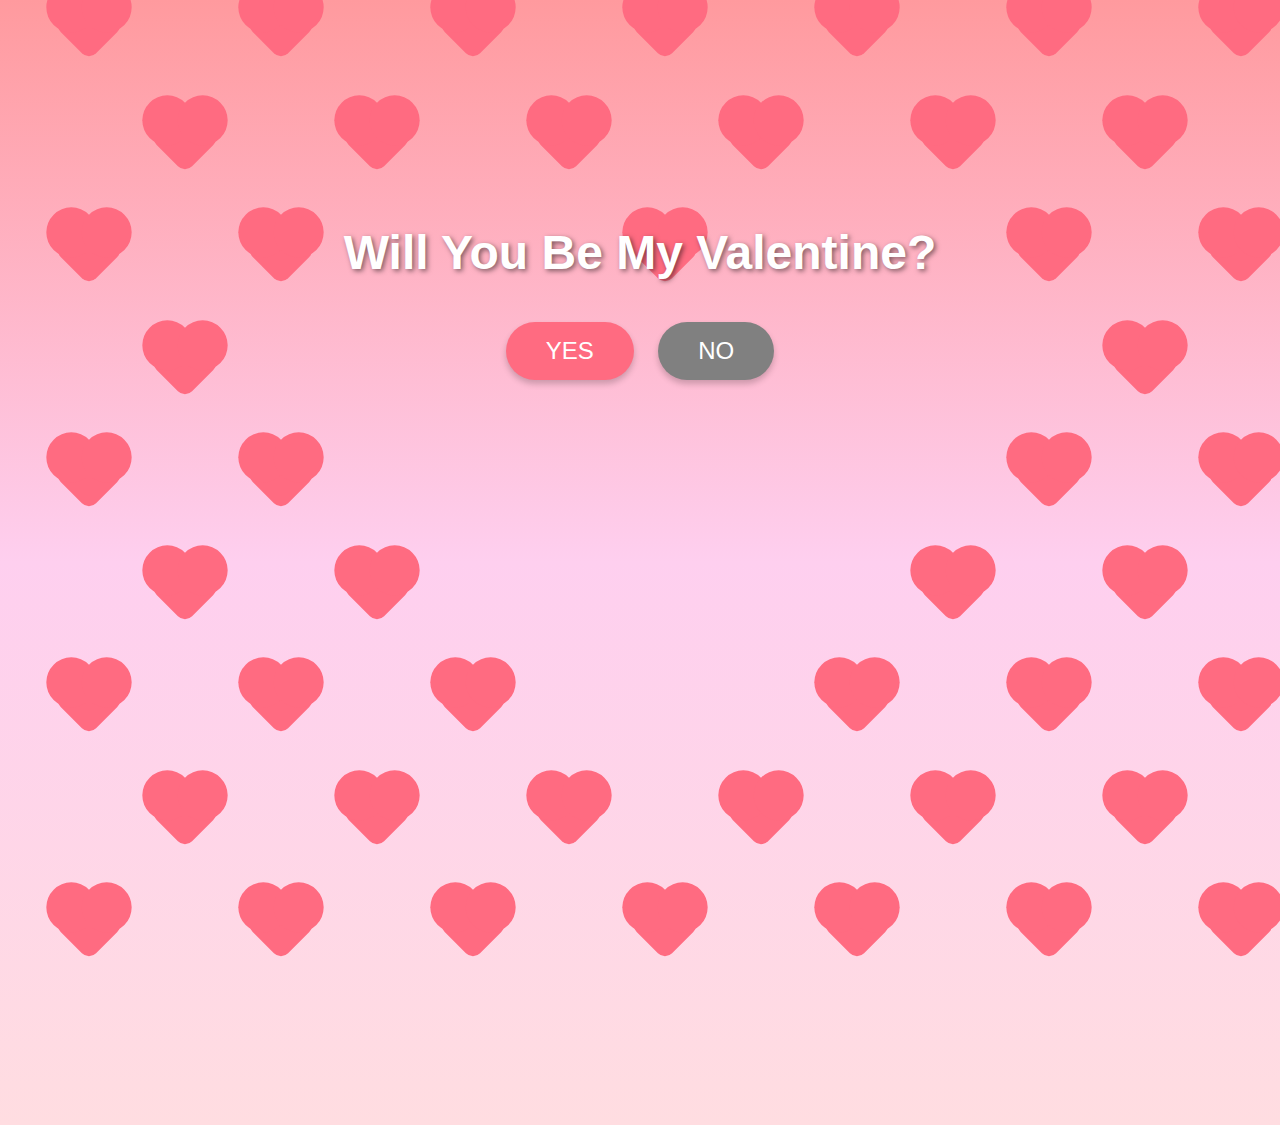
<file: index.html>
<!DOCTYPE html>
<html lang="en">
<head>
    <meta charset="UTF-8">
    <meta name="viewport" content="width=device-width, initial-scale=1.0">
    <title>Will You Be My Valentine?</title>
    <link rel="stylesheet" href="styles.css">
    <script defer src="script.js"></script>
</head>
<body>
    <!-- Decorative hearts -->
    <div class="decor">
        <div class="heart heart-1"></div>
        <div class="heart heart-2"></div>
        <div class="heart heart-3"></div>
        <div class="heart heart-4"></div>
        <div class="heart heart-5"></div>
        <div class="heart heart-6"></div>
        <div class="heart heart-7"></div>
        <div class="heart heart-8"></div>
        <div class="heart heart-9"></div>
        <div class="heart heart-10"></div>
        <div class="heart heart-11"></div>
        <div class="heart heart-12"></div>
        <div class="heart heart-13"></div>
        <div class="heart heart-14"></div>
        <div class="heart heart-15"></div>
        <div class="heart heart-16"></div>
        <div class="heart heart-17"></div>
        <div class="heart heart-18"></div>
        <div class="heart heart-19"></div>
        <div class="heart heart-20"></div>
        <!-- <div class="heart heart-21"></div> -->
        <div class="heart heart-22"></div>
        <div class="heart heart-23"></div>
        <div class="heart heart-24"></div>
        <div class="heart heart-25"></div>
        <div class="heart heart-26"></div>
        <div class="heart heart-27"></div>
        <div class="heart heart-28"></div>
        <div class="heart heart-29"></div>
        <div class="heart heart-30"></div>
        <div class="heart heart-31"></div>
        <div class="heart heart-32"></div>
        <div class="heart heart-33"></div>
        <div class="heart heart-34"></div>

        <div class="heart heart-35"></div>
        <div class="heart heart-36"></div>
        <div class="heart heart-37"></div>
        <div class="heart heart-38"></div>
        <div class="heart heart-39"></div>
        <div class="heart heart-40"></div>
        <div class="heart heart-41"></div>
        
        <div class="heart heart-42"></div>
        <div class="heart heart-43"></div>
        <div class="heart heart-44"></div>
        <div class="heart heart-45"></div>
        <div class="heart heart-46"></div>
        <div class="heart heart-47"></div>
        <div class="heart heart-48"></div>
    </div>

    <!-- Main content -->
    <div class="content">
        <h1 class="title">Will You Be My Valentine?</h1>
        <div class="buttons">
            <button id="yes-button" class="button">YES</button>
            <button id="no-button" class="button">NO</button>
        </div>
    </div>

    <!-- Pop-up -->
    <div id="popup" class="popup hidden">
        <div class="popup-content">
            <p>"Do you even love me" - Natalie Wu</p>
            <button id="close-popup">Close</button>
        </div>
    </div>
</body>
</html>
</file>
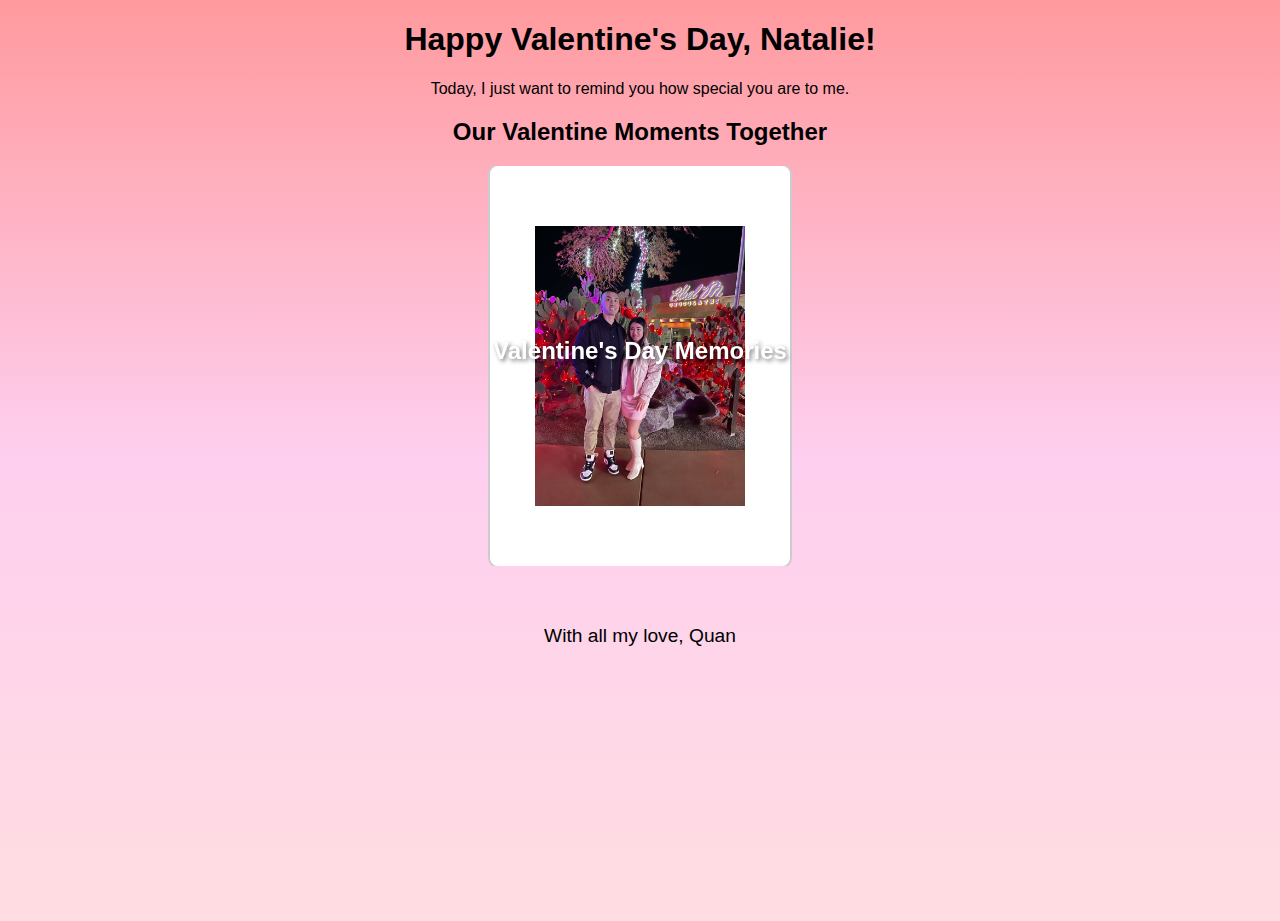
<file: valentine.html>
<!DOCTYPE html>
<html lang="en">
<head>
    <meta charset="UTF-8">
    <meta name="viewport" content="width=device-width, initial-scale=1.0">
    <title>Happy Valentine's Day!</title>
    <link rel="stylesheet" href="valentine_css.css">
    <script src="hearts.js"></script>
</head>
<body>
    <header>
        <h1>Happy Valentine's Day, Natalie!</h1>
    </header>

    <section class="intro">
        <p>Today, I just want to remind you how special you are to me.</p>
    </section>

    <section class="message">
        <h2>Our Valentine Moments Together</h2>
        <div class="book-container">
            <div class="book" id="book">
                <div class="cover" style="background-image: url('1.jpg');">
                    <div class="cover-text">Valentine's Day Memories</div>
                </div>
                <div class="white-covers-container">
                    <div class="white-cover left" id="leftCover">Date:</div>
                    <div class="white-cover right" id="rightCover"></div>
                </div>
            </div>
        </div>
    </section>

    <footer>
        <p>With all my love, Quan</p>
    </footer>
    
    <script>
        // Map image numbers to their respective dates
        const dateImageMap = {
            '2.jpg': 'February 14, 2022',
            '3.jpg': 'February 14, 2023',
            '4.jpg': 'February 14, 2024'
        };

        let currentImage = '2.jpg'; // Start with '2.jpg' (February 14, 2022)

        // Book open/close logic
        const book = document.getElementById('book');
        const cover = book.querySelector('.cover');
        const whiteCoversContainer = document.querySelector('.white-covers-container');
        const pages = Array.from(book.querySelectorAll('.page'));
        const totalPages = pages.length;
        let currentPage = 0;
        let isOpen = false;

        function openBook() {
            if (isOpen && currentPage < totalPages) {
                // Flip the pages and place images on the right side
                pages.forEach((page, index) => {
                    if (index === currentPage) {
                        page.style.transform = 'rotateY(0)';
                        page.classList.add('active');
                        page.style.display = 'block'; // Show the current page
                    } else {
                        page.style.transform = 'rotateY(180deg)';
                        page.classList.remove('active');
                        page.style.display = 'none'; // Hide non-current pages
                    }
                });

                // Adjust white covers position to the right side
                whiteCoversContainer.style.transform = 'translateX(50%)';

                currentPage++;
            } else if (isOpen) {
                // Reset book when all pages have been viewed
                resetBook();
            } else {
                // Start opening the book
                isOpen = true;
                book.classList.add('open');
                showWhiteCovers();
            }
        }

        function showWhiteCovers() {
            // Rotate cover and show white pages
            cover.style.transform = 'rotateY(-180deg)';
            whiteCoversContainer.style.visibility = 'visible';
            whiteCoversContainer.style.transform = 'translateX(0)';
            // Set initial date and image (first time opening)
            rightCover.style.backgroundImage = "url('2.jpg')";
            leftCover.textContent = `Date: ${dateImageMap['2.jpg']}`;
        }

        function resetBook() {
            // Reset the book to its initial state
            book.classList.remove('open');
            currentPage = 0;
            isOpen = false;
            whiteCoversContainer.style.visibility = 'hidden';
            whiteCoversContainer.style.transform = 'translateX(-50%)';
            cover.style.transform = 'rotateY(0)';
            pages.forEach(page => page.style.display = 'none'); // Hide all pages
            // Reset image and date
            currentImage = '2.jpg';
            rightCover.style.backgroundImage = "url('2.jpg')";
            leftCover.textContent = `Date: ${dateImageMap[currentImage]}`;
        }

        cover.addEventListener('click', openBook);

        // Add click event listener to the right cover (move forward)
        const rightCover = document.getElementById('rightCover');
        const leftCover = document.getElementById('leftCover');

        // Add click event listener to the right cover (move forward)
        rightCover.addEventListener('click', function() {
            // Flip to the next image (forward)
            if (currentImage === '2.jpg') {
                currentImage = '3.jpg'; // Move to the next image (2023)
                rightCover.style.backgroundImage = "url('3.jpg')";
            } else if (currentImage === '3.jpg') {
                currentImage = '4.jpg'; // Move to the next image (2024)
                rightCover.style.backgroundImage = "url('4.jpg')";
            } else if (currentImage === '4.jpg') {
                currentImage = '2.jpg'; // Move back to the first image (2022)
                rightCover.style.backgroundImage = "url('2.jpg')";
                resetBook(); // Close the book after reaching the last image
            }

            // Update the date based on the current image
            leftCover.textContent = `Date: ${dateImageMap[currentImage]}`;
        });

        // Add click event listener to the left cover (move backward)
        leftCover.addEventListener('click', function() {
            // Flip to the previous image (backward)
            if (currentImage === '2.jpg') {
                resetBook(); // Reset the book when going back to the cover from '2.jpg'
                return;
            } else if (currentImage === '3.jpg') {
                currentImage = '2.jpg'; // Move to the previous image (2022)
                rightCover.style.backgroundImage = "url('2.jpg')";
            } else if (currentImage === '4.jpg') {
                currentImage = '3.jpg'; // Move to the previous image (2023)
                rightCover.style.backgroundImage = "url('3.jpg')";
            }

            // Update the date based on the current image
            leftCover.textContent = `Date: ${dateImageMap[currentImage]}`;
        });
    </script>
</body>
</html>
</file>
<file: styles.css>
/* General Styles */
body {
    font-family: 'Comic Sans MS', cursive, sans-serif;
    text-align: center;
    background: linear-gradient(to bottom, #ff9a9e, #fecfef, #ffdde1);
    margin: 0;
    padding: 0;
    overflow: hidden;
    height: 100vh;
    position: relative;
}

/* Decorative Hearts */
.decor .heart {
    position: absolute;
    width: 50px;
    height: 50px;
    background-color: #ff6b81;
    animation: float 4s infinite ease-in-out;
    border-radius: 10px;
    transform: rotate(-45deg); /* Rotate counterclockwise by 45 degrees */
}

.decor .heart:before,
.decor .heart:after {
    content: "";
    position: absolute;
    width: 50px;
    height: 50px;
    background-color: #ff6b81;
    border-radius: 50%;
}

.decor .heart:before {
    top: -25px;
    left: 0;
}

.decor .heart:after {
    left: 25px;
    top: 0;
}

/* Position and size for hearts (on sides, floating vertically) */
.heart-1 { top: 0%; left: 5%; animation-delay: 0s; width: 50px; height: 50px; }
.heart-2 { top: 25%; left: 5%; animation-delay: 1s; width: 70px; height: 70px; }
.heart-3 { top: 50%; left: 5%; animation-delay: 2s; width: 40px; height: 40px; }
.heart-4 { top: 75%; left: 5%; animation-delay: 3s; width: 60px; height: 60px; }
.heart-5 { top: 0%; left: 20%; animation-delay: 4s; width: 45px; height: 45px; }
.heart-6 { top: 25%; left: 20%; animation-delay: 5s; width: 55px; height: 55px; }
.heart-7 { top: 50%; left: 20%; animation-delay: 6s; width: 50px; height: 50px; }
.heart-8 { top: 75%; left: 20%; animation-delay: 7s; width: 65px; height: 65px; }
.heart-9 { top: 0%; left: 95%; animation-delay: 8s; width: 60px; height: 60px; }
.heart-10 { top: 25%; left: 95%; animation-delay: 9s; width: 50px; height: 50px; }
.heart-11 { top: 50%; left: 95%; animation-delay: 10s; width: 40px; height: 40px; }
.heart-12 { top: 75%; left: 95%; animation-delay: 11s; width: 50px; height: 50px; }
.heart-13 { top: 0%; left: 80%; animation-delay: 12s; width: 55px; height: 55px; }
.heart-14 { top: 25%; left: 80%; animation-delay: 13s; width: 50px; height: 50px; }
.heart-15 { top: 50%; left: 80%; animation-delay: 14s; width: 70px; height: 70px; }
.heart-16 { top: 75%; left: 80%; animation-delay: 15s; width: 40px; height: 40px; }
.heart-17 { top: 50%; left: 35%; animation-delay: 16s; width: 55px; height: 55px; }
.heart-18 { top: 75%; left: 35%; animation-delay: 17s; width: 60px; height: 60px; }
.heart-19 { top: 50%; left: 65%; animation-delay: 18s; width: 45px; height: 45px; }
.heart-20 { top: 75%; left: 65%; animation-delay: 19s; width: 50px; height: 50px; }
/* .heart-21 { top: 50%; left: 50%; animation-delay: 18s; width: 45px; height: 45px; } */
.heart-22 { top: 75%; left: 50%; animation-delay: 19s; width: 50px; height: 50px; }

.heart-23 { top: 12.5%; left: 12.5%; animation-delay: 19s; width: 50px; height: 50px; }
.heart-24 { top: 37.5%; left: 12.5%; animation-delay: 19s; width: 50px; height: 50px; }
.heart-25 { top: 62.5%; left: 12.5%; animation-delay: 19s; width: 50px; height: 50px; }
.heart-26 { top: 62.5%; left: 27.5%; animation-delay: 19s; width: 50px; height: 50px; }
.heart-27 { top: 62.5%; left: 42.5%; animation-delay: 19s; width: 50px; height: 50px; }
.heart-28 { top: 62.5%; left: 57.5%; animation-delay: 19s; width: 50px; height: 50px; }
.heart-29 { top: 62.5%; left: 72.5%; animation-delay: 19s; width: 50px; height: 50px; }
.heart-30 { top: 62.5%; left: 87.5%; animation-delay: 19s; width: 50px; height: 50px; }
.heart-31 { top: 12.5%; left: 87.5%; animation-delay: 19s; width: 50px; height: 50px; }
.heart-32 { top: 37.5%; left: 87.5%; animation-delay: 19s; width: 50px; height: 50px; }
.heart-33 { top: 37.5%; left: 27.5%; animation-delay: 19s; width: 50px; height: 50px; }
.heart-34 { top: 37.5%; left: 72.5%; animation-delay: 19s; width: 50px; height: 50px; }

.heart-35 { top: -25%; left: 5%; animation-delay: 0s; width: 50px; height: 50px; }
.heart-36 { top: -25%; left: 20%; animation-delay: 4s; width: 45px; height: 45px; }
.heart-37 { top: -25%; left: 35%; animation-delay: 16s; width: 55px; height: 55px; }
.heart-38 { top: -25%; left: 50%; animation-delay: 19s; width: 50px; height: 50px; }
.heart-39 { top: -25%; left: 65%; animation-delay: 19s; width: 50px; height: 50px; }
.heart-40 { top: -25%; left: 80%; animation-delay: 12s; width: 55px; height: 55px; }
.heart-41 { top: -25%; left: 95%; animation-delay: 8s; width: 60px; height: 60px; }

.heart-42 { top: -12.5%; left: 12.5%; animation-delay: 19s; width: 50px; height: 50px; }
.heart-43 { top: -12.5%; left: 27.5%; animation-delay: 19s; width: 50px; height: 50px; }
.heart-44 { top: -12.5%; left: 42.5%; animation-delay: 19s; width: 50px; height: 50px; }
.heart-45 { top: -12.5%; left: 57.5%; animation-delay: 19s; width: 50px; height: 50px; }
.heart-46 { top: -12.5%; left: 72.5%; animation-delay: 19s; width: 50px; height: 50px; }
.heart-47 { top: -12.5%; left: 87.5%; animation-delay: 19s; width: 50px; height: 50px; }

.heart-48 { top: 0%; left: 50%; animation-delay: 19s; width: 50px; height: 50px; }

/* Heart Float Animation */
@keyframes float {
    0%, 100% {
        transform: translateY(0) rotate(-45deg);
    }
    50% {
        transform: translateY(-20px) rotate(-45deg);
    }
}


/* Title and Subtitle */
.title {
    font-size: 3em;
    color: #ffffff;
    margin-top: 25vh;
    text-shadow: 2px 2px 5px rgba(0, 0, 0, 0.5);
    position: relative;
    z-index: 2;
}

.subtitle {
    font-size: 1.5em;
    color: #ffe6e6;
    margin-top: 10px;
}

/* Buttons */
.buttons {
    margin-top: 30px;
}

.button {
    padding: 15px 40px;
    margin: 10px;
    font-size: 1.5em;
    color: white;
    background-color: #ff6b81;
    border: none;
    border-radius: 50px;
    cursor: pointer;
    transition: transform 0.3s, box-shadow 0.3s;
    box-shadow: 0 4px 6px rgba(0, 0, 0, 0.2);
}

.button:hover {
    transform: scale(1.1);
    box-shadow: 0 8px 12px rgba(0, 0, 0, 0.3);
}

#no-button {
    background-color: #808080;
}

#no-button:hover {
    background-color: #4d4d4d;
}

/* Pop up */
.popup {
    position: fixed;
    top: 0;
    left: 0;
    width: 100%;
    height: 100%;
    background-color: rgba(0, 0, 0, 0.5);
    display: flex;
    justify-content: center;
    align-items: center;
    z-index: 1000;
}
  
.popup-content {
    background: white;
    padding: 20px;
    border-radius: 10px;
    text-align: center;
}
  
.popup.hidden {
    display: none;
}
</file>
<file: valentine_css.css>
/* General Styles */
body {
    font-family: 'Comic Sans MS', cursive, sans-serif;
    text-align: center;
    background: linear-gradient(to bottom, #ff9a9e, #fecfef, #ffdde1);
    margin: 0;
    padding: 0;
    overflow-x: hidden;
    overflow-y: scroll;
    height: 100vh;
    position: relative;
}

/* Cover Container */
.cover-container {
    display: flex;
    justify-content: center;
    align-items: flex-start; /* Aligns text to the top */
    position: relative;
    width: 100%;
    height: 400px; /* Adjust the height as needed */
}

/* Cover Image */
.cover {
    background-image: url('1.jpg');
    background-size: 70%;
    background-position: center center;
    background-repeat: no-repeat;
    width: 100%;
    height: 100%;
    position: relative;
}

/* Text Styling */
.cover-text {
    margin-top: -30px; /* Moves the text above the cover */
    font-size: 24px; /* Adjust the font size */
    color: white; /* Text color */
    font-weight: bold; /* Make text bold */
    text-shadow: 2px 2px 4px rgba(0, 0, 0, 0.5); /* Optional: Adds a shadow for better visibility */
}

/* Falling Hearts */
.falling-heart {
    position: absolute;
    top: -50px;
    width: 30px;
    height: 30px;
    background-color: #ff6b81;
    z-index: 1000;
    border-radius: 5px;
    animation: fall 6s ease-in-out infinite;
    transform-origin: center;
}

/* Heart Shape Creation */
.falling-heart:before,
.falling-heart:after {
    content: '';
    position: absolute;
    background-color: #ff6b81;
    border-radius: 50%;
}

.falling-heart:before {
    width: 30px;
    height: 30px;
    top: -15px;
    left: 0;
}

.falling-heart:after {
    width: 30px;
    height: 30px;
    left: 15px;
    top: 0;
}

/* Falling and Swinging Animation */
@keyframes fall {
    0% {
        transform: translateY(-50px) rotate(0deg);
        opacity: 1;
    }
    25% {
        transform: translateY(25vh) rotate(-90deg);
    }
    50% {
        transform: translateY(50vh) rotate(0deg);
    }
    75% {
        transform: translateY(75vh) rotate(90deg);
    }
    100% {
        transform: translateY(100vh) rotate(0deg);
        opacity: 0;
    }
}

/* Sticky positioning for book container */
.book-container {
    display: flex;
    justify-content: center;
    align-items: center;
    perspective: 1000px;
    margin-top: 20px;
    margin-bottom: 20px;
    position: sticky;
    top: 80px;
    z-index: 10;
    
}

/* Book styles */
.book {
    width: 600px;
    height: 400px;
    position: relative;
    transform-style: preserve-3d;
    transition: transform 1s cubic-bezier(0.68, -0.55, 0.27, 1.55);
    cursor: pointer;
    overflow: hidden;
    display: flex;
    justify-content: center;
    align-items: center;
}

/* Cover and pages */
.cover, .page {
    position: absolute;
    width: 50%;
    height: 100%;
    background-color: white;
    border: 2px solid #ccc;
    backface-visibility: hidden;
    display: flex;
    justify-content: center;
    align-items: center;
    font-size: 24px;
    font-weight: bold;
    border-radius: 10px;
}

.cover {
    z-index: 2;
    transition: transform 1s;
}

.page {
    position: absolute;
    width: 50%;
    height: 120%;  /* Increased height */
    background-color: white;
    border: 2px solid #ccc;
    backface-visibility: hidden;
    display: flex;
    justify-content: center;
    align-items: center;
    font-size: 24px;
    font-weight: bold;
    border-radius: 10px;
}

/* Flip effect when book is opened */
.book.open .cover {
    transform: rotateY(-180deg);
    left: -50%;
}

/* White covers with rounded corners */
.white-cover {
    position: absolute;
    width: 50%;
    height: 100%;
    top: 0;
    background: white;
    border: 1px solid #ddd;
    z-index: 1;
    transform: rotateY(180deg);
    border-radius: 10px;
}

.white-cover.left {
    left: 0;
    position: absolute;
    width: 50%;
    height: 100%;
    background-color: white;
    display: flex;
    justify-content: center;
    align-items: center;
    font-size: 2em;
    color: #f00;
    text-align: center;
    padding: 10px;
    transform: rotateY(0deg); /* This flips the left cover by 180 degrees */
}


.white-cover.right {
    position: absolute;
    right: 0;
    top: 50%;
    transform: translateY(-50%);
    width: 50%;
    height: 100%;
    background-image: url('2.jpg'); /* Initial image */
    background-size: 70%;
    background-repeat: no-repeat;
    background-position: center;
    z-index: 1;
    border-radius: 10px;
}

.white-covers-container {
    position: absolute;
    width: 100%;
    height: 100%;
    top: 0;
    left: 50%;
    display: flex;
    justify-content: space-between;
    transform: translateX(-50%);
    transition: transform 1s cubic-bezier(0.68, -0.55, 0.27, 1.55);
    visibility: hidden;
    
}

.book.open .white-covers-container {
    visibility: visible;
    left: 0%;
    transform: translateX(0);
}

/* Ensure page images are centered when shown */
.page img {
    width: 100%;
    height: 100%;
    object-fit: contain;
    display: block;
    margin: auto;
}

/* Footer styles */
footer {
    font-size: 1.2em;
    padding: 20px;
}

/* Add active page styling */
.page.active {
    border: 3px solid #ff6b81; /* Highlight active page */
    box-shadow: 0 0 10px rgba(255, 107, 129, 0.7); /* Glow effect */
}
</file>
